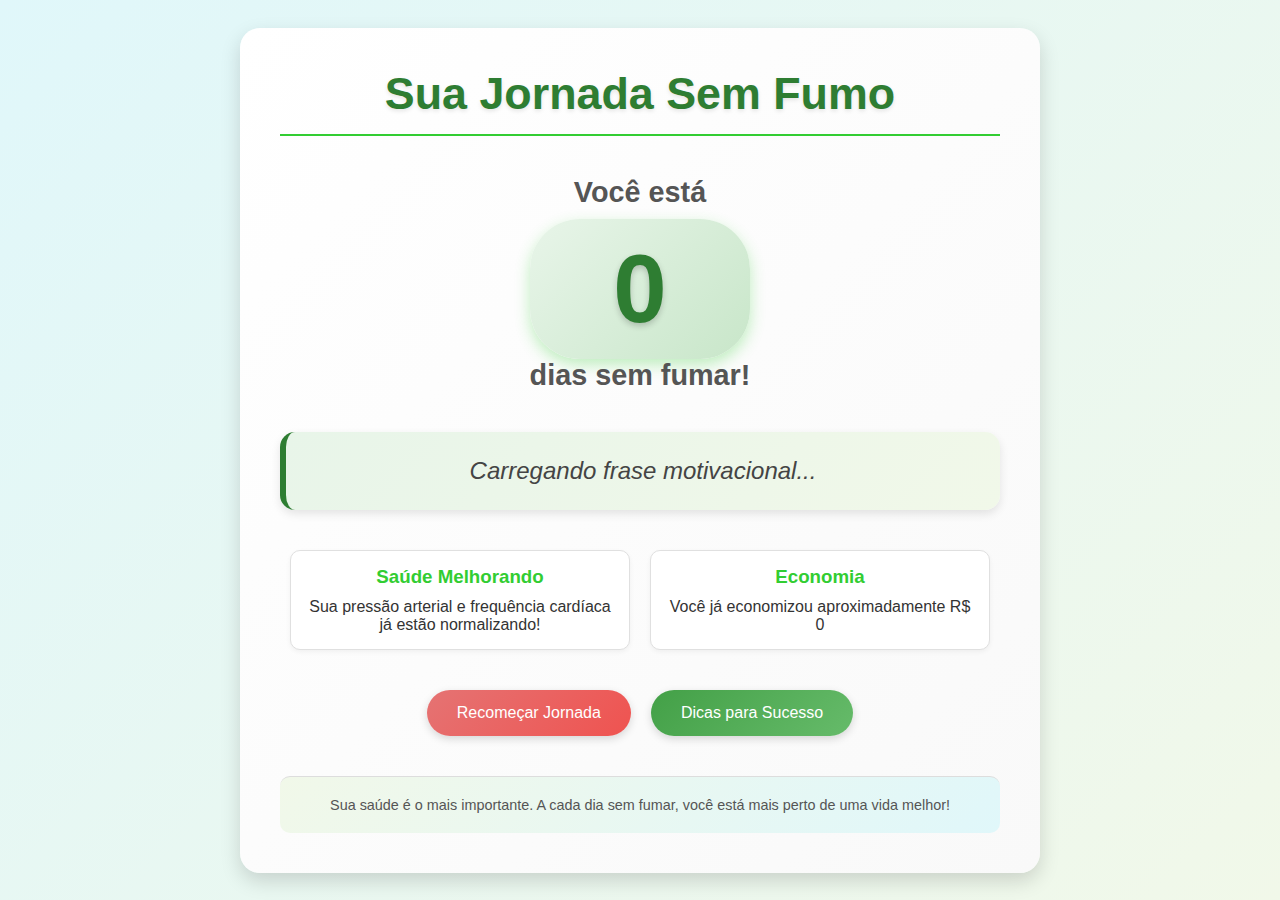
<file: index.html>
<!DOCTYPE html>
<html lang="pt-BR">
<head>
    <meta charset="UTF-8">
    <meta name="viewport" content="width=device-width, initial-scale=1.0">
    <title>Pare de Fumar - Sua Jornada para uma Vida Saudável</title>
    <link rel="stylesheet" href="styles.css">
</head>
<body>
    <div class="container">
        <header>
            <h1>Sua Jornada Sem Fumo</h1>
        </header>
        
        <main>
            <div class="counter-container">
                <h2>Você está</h2>
                <div class="counter" id="days-counter">0</div>
                <h2>dias sem fumar!</h2>
            </div>
            
            <div class="motivation-container">
                <p id="motivation-phrase">Carregando frase motivacional...</p>
            </div>
            
            <div class="progress">
                <div class="progress-item">
                    <h3>Saúde Melhorando</h3>
                    <p>Sua pressão arterial e frequência cardíaca já estão normalizando!</p>
                </div>
                <div class="progress-item">
                    <h3>Economia</h3>
                    <p>Você já economizou aproximadamente R$ <span id="money-saved">0</span></p>
                </div>
            </div>
            
            <div class="buttons">
                <button id="reset-btn" class="btn">Recomeçar Jornada</button>
                <button id="info-btn" class="btn">Dicas para Sucesso</button>
            </div>
        </main>
        
        <div id="modal" class="modal">
            <div class="modal-content">
                <span class="close-modal">&times;</span>
                <h2>Dicas para Sucesso</h2>
                <ul>
                    <li>Evite situações que normalmente levam você a fumar</li>
                    <li>Beba bastante água para ajudar na desintoxicação</li>
                    <li>Pratique exercícios físicos para aliviar a ansiedade</li>
                    <li>Conte para amigos e familiares sobre sua decisão</li>
                    <li>Procure ajuda profissional se necessário</li>
                </ul>
            </div>
        </div>
        
        <div id="reset-modal" class="modal">
            <div class="modal-content">
                <span class="close-reset-modal">&times;</span>
                <h2>Reiniciar seu contador?</h2>
                <p>Lembre-se que qualquer recaída é parte do processo. Não desista!</p>
                <div class="modal-buttons">
                    <button id="confirm-reset" class="btn">Sim, reiniciar</button>
                    <button id="cancel-reset" class="btn">Cancelar</button>
                </div>
            </div>
        </div>
        
        <footer>
            <p>Sua saúde é o mais importante. A cada dia sem fumar, você está mais perto de uma vida melhor!</p>
        </footer>
    </div>
    
    <script src="script.js"></script>
</body>
</html>
</file>
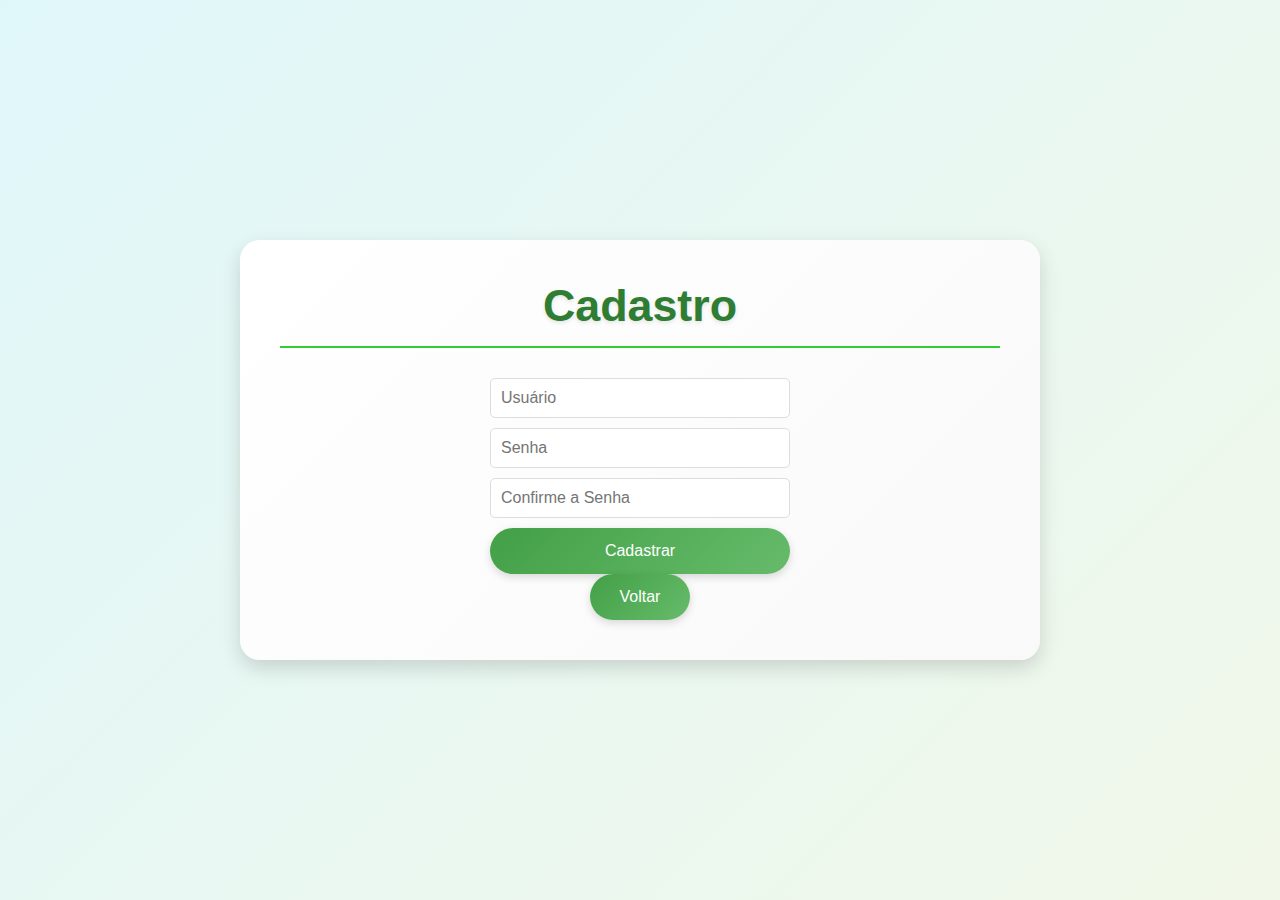
<file: register.html>
<!DOCTYPE html>
<html lang="pt-BR">
<head>
    <meta charset="UTF-8">
    <meta name="viewport" content="width=device-width, initial-scale=1.0">
    <title>Cadastro - Pare de Fumar</title>
    <link rel="stylesheet" href="styles.css">
</head>
<body>
    <div class="container">
        <header>
            <h1>Cadastro</h1>
        </header>
        
        <main>
            <form id="register-form">
                <input type="text" id="new-username" placeholder="Usuário" required>
                <input type="password" id="new-password" placeholder="Senha" required>
                <input type="password" id="confirm-password" placeholder="Confirme a Senha" required>
                <button type="submit" class="btn">Cadastrar</button>
            </form>
            <button class="btn" onclick="window.location.href='index.html'">Voltar</button>
        </main>
    </div>
    
    <script src="register.js"></script>
</body>
</html>
</file>
<file: styles.css>
/* Estilos globais */
* {
    margin: 0;
    padding: 0;
    box-sizing: border-box;
    font-family: 'Segoe UI', Tahoma, Geneva, Verdana, sans-serif;
}

body {
    background: linear-gradient(135deg, #e0f7fa, #f1f8e9);
    color: #333;
    min-height: 100vh;
    display: flex;
    justify-content: center;
    align-items: center;
    transition: background 0.3s ease;
}

.container {
    width: 90%;
    max-width: 800px;
    margin: 20px auto;
    background: linear-gradient(135deg, #ffffff, #f9f9f9);
    border-radius: 20px;
    box-shadow: 0 8px 20px rgba(0, 0, 0, 0.15);
    padding: 40px;
    text-align: center;
    transition: box-shadow 0.3s ease;
}

.container:hover {
    box-shadow: 0 12px 30px rgba(0, 0, 0, 0.2);
}

/* Cabeçalho */
header {
    margin-bottom: 30px;
    border-bottom: 2px solid #32cd32;
    padding-bottom: 15px;
}

header h1 {
    color: #2e7d32;
    font-size: 2.8rem;
    text-shadow: 0 2px 4px rgba(0, 0, 0, 0.1);
}

/* Container do contador */
.counter-container {
    margin: 40px 0;
}

.counter-container h2 {
    font-size: 1.8rem;
    color: #555;
    margin-bottom: 10px;
}

.counter {
    font-size: 6rem;
    font-weight: bold;
    color: #2e7d32;
    text-shadow: 0 3px 6px rgba(0, 0, 0, 0.2);
    background: linear-gradient(135deg, #e8f5e9, #c8e6c9);
    display: inline-block;
    padding: 15px 35px;
    border-radius: 50px;
    min-width: 220px;
    box-shadow: 0 6px 15px rgba(50, 205, 50, 0.3);
    transition: transform 0.3s ease, box-shadow 0.3s ease;
    animation: pulse 3s infinite ease-in-out;
}

.counter:hover {
    transform: scale(1.05);
    box-shadow: 0 8px 20px rgba(50, 205, 50, 0.4);
}

@keyframes pulse {
    0%, 100% {
        transform: scale(1);
        box-shadow: 0 6px 15px rgba(50, 205, 50, 0.3);
    }
    50% {
        transform: scale(1.05);
        box-shadow: 0 8px 20px rgba(50, 205, 50, 0.4);
    }
}

/* Frases motivacionais */
.motivation-container {
    background: linear-gradient(135deg, #e8f5e9, #f1f8e9);
    padding: 25px;
    border-radius: 15px;
    margin: 30px 0;
    border-left: 6px solid #2e7d32;
    box-shadow: 0 4px 10px rgba(0, 0, 0, 0.1);
}

.motivation-container p {
    font-size: 1.5rem;
    color: #444;
    font-style: italic;
}

/* Seção de progresso */
.progress {
    display: flex;
    justify-content: space-between;
    flex-wrap: wrap;
    margin: 30px 0;
}

.progress-item {
    flex: 1;
    min-width: 250px;
    background-color: #fff;
    border-radius: 10px;
    padding: 15px;
    margin: 10px;
    box-shadow: 0 2px 5px rgba(0, 0, 0, 0.05);
    border: 1px solid #e0e0e0;
}

.progress-item h3 {
    color: #32cd32;
    margin-bottom: 10px;
}

/* Botões */
.buttons {
    margin: 30px 0;
    display: flex;
    justify-content: center;
    gap: 20px;
    flex-wrap: wrap;
}

.btn {
    background: linear-gradient(135deg, #43a047, #66bb6a);
    color: white;
    border: none;
    padding: 14px 30px;
    font-size: 1rem;
    border-radius: 50px;
    cursor: pointer;
    transition: all 0.3s ease;
    box-shadow: 0 3px 8px rgba(0, 0, 0, 0.15);
}

.btn:hover {
    background: linear-gradient(135deg, #388e3c, #43a047);
    transform: translateY(-3px);
    box-shadow: 0 6px 15px rgba(0, 0, 0, 0.2);
}

#reset-btn {
    background: linear-gradient(135deg, #e57373, #ef5350);
}

#reset-btn:hover {
    background: linear-gradient(135deg, #d32f2f, #e53935);
}

/* Modal */
.modal {
    display: none;
    position: fixed;
    z-index: 1;
    left: 0;
    top: 0;
    width: 100%;
    height: 100%;
    background-color: rgba(0, 0, 0, 0.5);
    justify-content: center;
    align-items: center;
}

.modal-content {
    background-color: #fff;
    margin: 15% auto;
    padding: 30px;
    border-radius: 15px;
    width: 80%;
    max-width: 500px;
    box-shadow: 0 5px 15px rgba(0, 0, 0, 0.3);
    position: relative;
    animation: modalopen 0.5s;
}

@keyframes modalopen {
    from {
        opacity: 0;
        transform: translateY(-50px);
    }
    to {
        opacity: 1;
        transform: translateY(0);
    }
}

.close-modal, .close-reset-modal {
    position: absolute;
    top: 15px;
    right: 20px;
    font-size: 28px;
    font-weight: bold;
    color: #aaa;
    cursor: pointer;
}

.close-modal:hover, .close-reset-modal:hover {
    color: #555;
}

.modal-content h2 {
    color: #32cd32;
    margin-bottom: 20px;
}

.modal-content ul {
    text-align: left;
    margin-left: 20px;
    line-height: 1.6;
}

.modal-content ul li {
    margin-bottom: 10px;
}

.modal-buttons {
    display: flex;
    justify-content: center;
    gap: 15px;
    margin-top: 20px;
}

#confirm-reset {
    background-color: #ff6b6b;
}

#cancel-reset {
    background-color: #6c757d;
}

/* Rodapé */
footer {
    margin-top: 40px;
    padding-top: 20px;
    border-top: 1px solid #ddd;
    font-size: 0.9rem;
    color: #555;
    text-align: center;
    background: linear-gradient(135deg, #f1f8e9, #e0f7fa);
    padding: 20px;
    border-radius: 10px;
}

/* Responsividade */
@media (max-width: 768px) {
    .container {
        width: 95%;
        padding: 20px;
    }
    
    header h1 {
        font-size: 2rem;
    }
    
    .counter {
        font-size: 4rem;
        min-width: 150px;
    }
    
    .motivation-container p {
        font-size: 1.2rem;
    }
    
    .progress {
        flex-direction: column;
    }
    
    .buttons {
        flex-direction: column;
    }
    
    .btn {
        width: 100%;
        margin-bottom: 10px;
    }
}

/* Área de login */
.login-container {
    margin-bottom: 30px;
    padding: 20px;
    background: linear-gradient(135deg, #e3f2fd, #e8f5e9);
    border-radius: 15px;
    box-shadow: 0 4px 10px rgba(0, 0, 0, 0.1);
    text-align: center;
}

.login-container h2 {
    color: #2e7d32;
    margin-bottom: 15px;
}

#login-form {
    display: flex;
    flex-direction: column;
    gap: 10px;
}

#login-form input {
    padding: 10px;
    font-size: 1rem;
    border: 1px solid #ddd;
    border-radius: 5px;
    width: 100%;
    max-width: 300px;
    margin: 0 auto;
}

#login-form button {
    width: 100%;
    max-width: 300px;
    margin: 0 auto;
}

#login-toggle-btn {
    background: linear-gradient(135deg, #43a047, #66bb6a);
    color: white;
    border: none;
    padding: 10px 20px;
    font-size: 1rem;
    border-radius: 50px;
    cursor: pointer;
    transition: all 0.3s ease;
    box-shadow: 0 3px 8px rgba(0, 0, 0, 0.15);
}

#login-toggle-btn:hover {
    background: linear-gradient(135deg, #388e3c, #43a047);
    transform: translateY(-2px);
    box-shadow: 0 6px 15px rgba(0, 0, 0, 0.2);
}

#login-options {
    margin-top: 15px;
    display: none; /* Initially hidden */
    flex-direction: column;
    gap: 10px;
    align-items: center;
}

#login-options form {
    display: flex;
    flex-direction: column;
    gap: 10px;
    align-items: center;
}

#login-options input {
    padding: 10px;
    font-size: 1rem;
    border: 1px solid #ddd;
    border-radius: 5px;
    width: 100%;
    max-width: 300px;
}

.hidden {
    display: none;
}

/* Registration form */
form {
    display: flex;
    flex-direction: column;
    gap: 10px;
    align-items: center;
}

form input {
    padding: 10px;
    font-size: 1rem;
    border: 1px solid #ddd;
    border-radius: 5px;
    width: 100%;
    max-width: 300px;
}

form button {
    width: 100%;
    max-width: 300px;
    margin: 0 auto;
}
</file>
